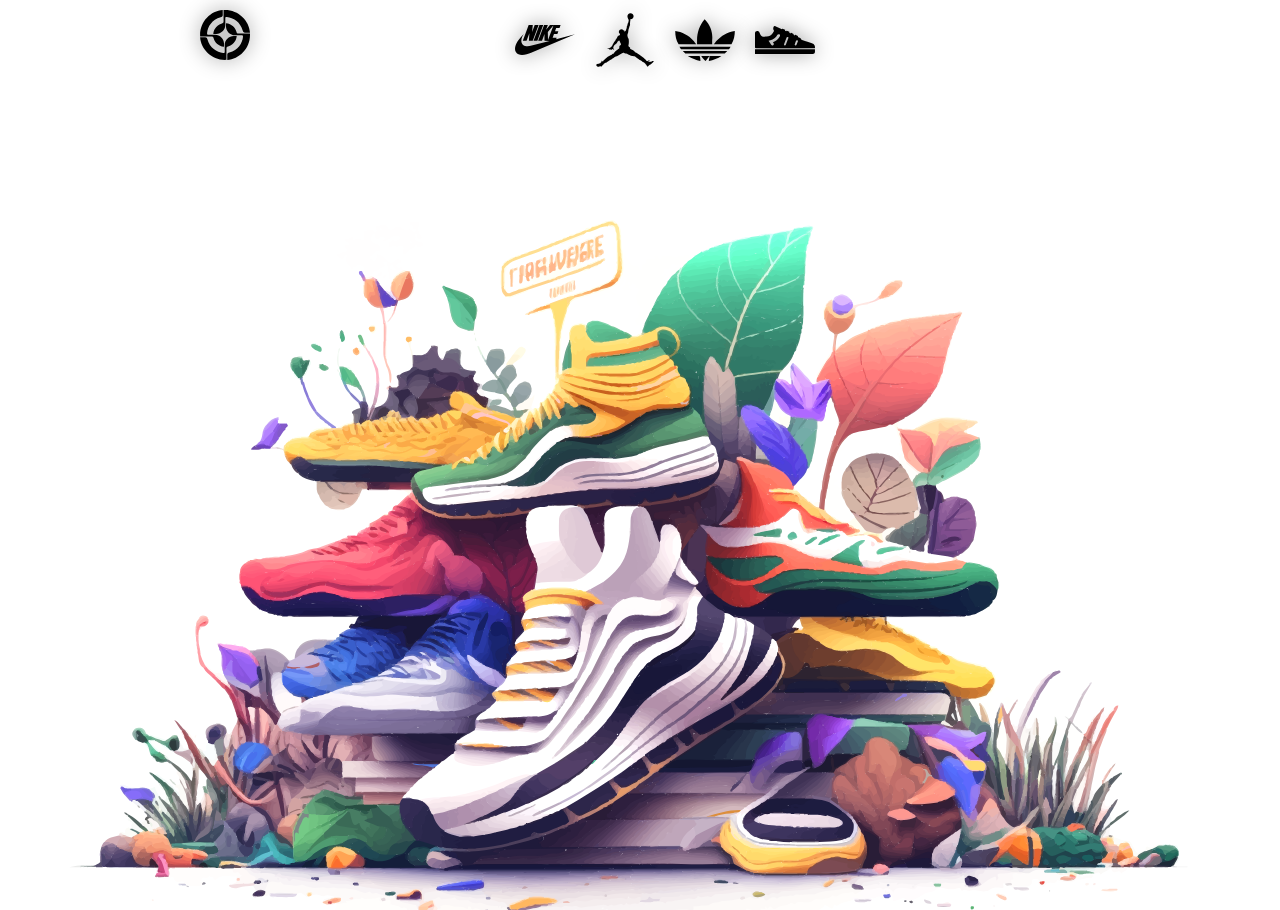
<file: index.html>
<!DOCTYPE html>
<html>
    <head>
        <meta charset="utf-8">
        <meta http-equiv="X-UA-Compatible" content="IE=edge">
        <title>SethWorks' Sneakers</title>
        <meta name="description" content="">
        <meta name="viewport" content="width=device-width, initial-scale=1">
        <link rel="stylesheet" href="styles.css">
    </head>
    <body>
        <div class="nav-wrapper">
            <nav>
              <div class="logo-wrapper">
                <a href="index.html" class="main_logo" id="main_logo"><img alt="main_logo" src="img\logos\generic_logo.svg" width="50px"></a>
              </div>
              <div class="nav_center">
                <a href="index.html" class="nav_logo" id="Nike_logo"><img alt="Nike_logo" src="img\logos\Nike_logo.svg" width="60"></a>
                <a href="index.html" class="nav_logo" id="Jumpman_logo"><img alt="Jumpman_logo" src="img\logos\Jumpman_logo.svg" width="60"></a>
                <a href="index.html" class="nav_logo" id="Adidas_logo"><img alt="Adidas_logo" src="img\logos\Adidas_logo.svg" width="60"></a>
                <a href="index.html" class="nav_logo" id="sneaker_logo"><img alt="sneaker_logo" src="img\logos\sneaker_logo.svg" width="60"></a>
              </div>
            </nav>
          </div>
          

    </body>
</html>
</file>
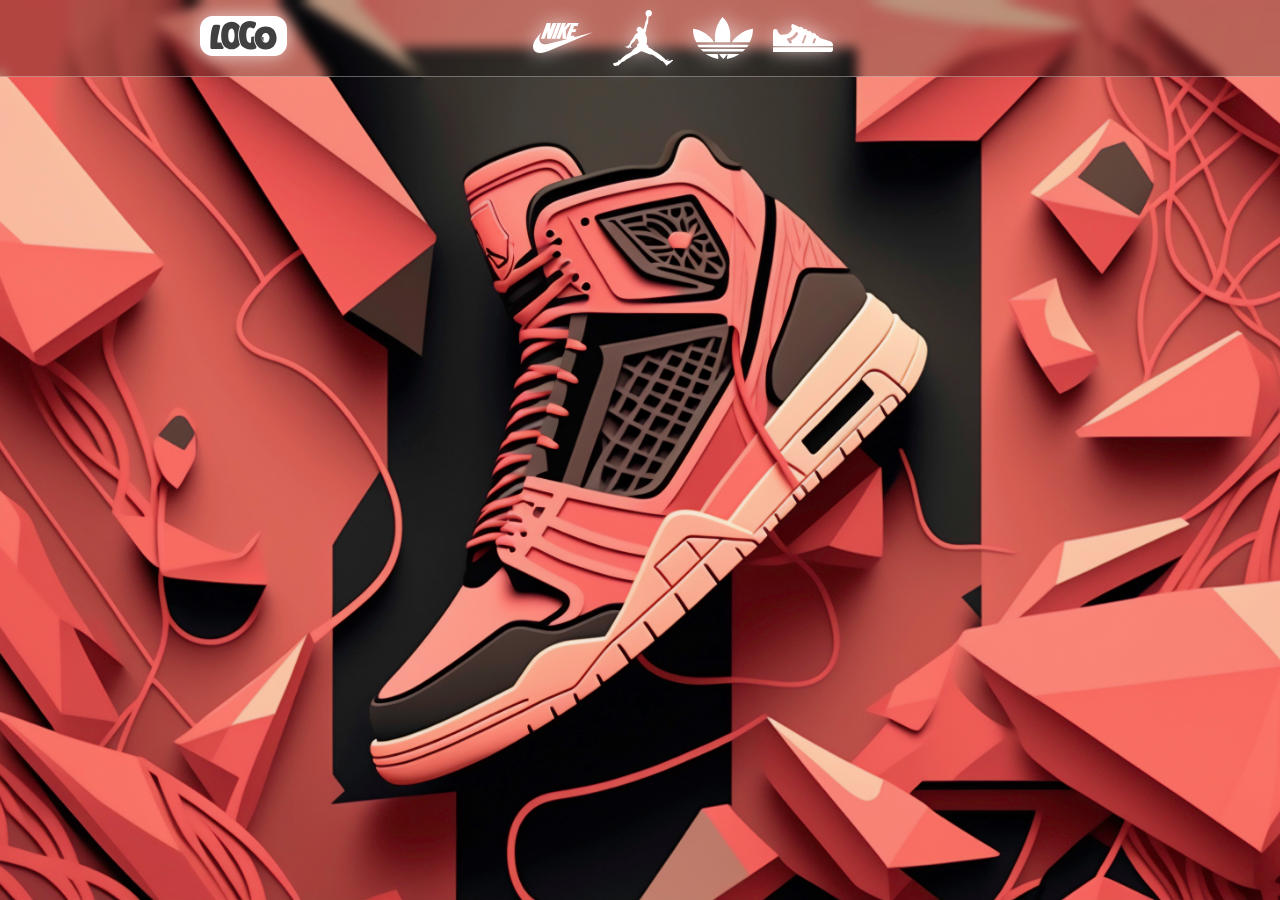
<file: SneakerCatalog/index.html>
<!DOCTYPE html>
<html>
    <head>
        <meta charset="utf-8">
        <meta http-equiv="X-UA-Compatible" content="IE=edge">
        <title>SethWorks' Sneakers</title>
        <meta name="description" content="">
        <meta name="viewport" content="width=device-width, initial-scale=1">
        <link rel="stylesheet" href="styles.css">
    </head>
    <body>
        <div class="nav-wrapper">
            <nav>
              <div class="logo-wrapper">
                <a href="index.html" class="main_logo" id="main_logo"><img alt="main_logo" id="generic_logo" src="img\logos\generic_logo.svg" height="40px"></a>
              </div>
              <div class="nav_center">
                <a href="index.html" class="nav_logo" id="Nike_logo"><img alt="Nike_logo" src="img\logos\Nike_logo.svg" width="60"></a>
                <a href="index.html" class="nav_logo" id="Jumpman_logo"><img alt="Jumpman_logo" src="img\logos\Jumpman_logo.svg" width="60"></a>
                <a href="index.html" class="nav_logo" id="Adidas_logo"><img alt="Adidas_logo" src="img\logos\Adidas_logo.svg" width="60"></a>
                <a href="index.html" class="nav_logo" id="sneaker_logo"><img alt="sneaker_logo" src="img\logos\sneaker_logo.svg" width="60"></a>
                
              </div>
            </nav>
          </div>
          

    </body>
</html>
</file>
<file: styles.css>
body {
    padding: 0;
    margin: 0px;
    background-image: url("img/etc/hero_image.svg");
    background-size: cover;
    background-repeat: no-repeat;
    background-position: center bottom;
    min-height: 400px;
    overflow: hidden;
    height: 100vh;
  }

  .nav-wrapper{
    margin: 10px 200px 0px;
  }

  .nav-wrapper img{
    filter: drop-shadow(0 0 10px rgb(0,0,0,0.4));
  }

  .logo-wrapper {
    float: left;
  }
  
  .nav_center {
    display: flex;
    justify-content: center;
    align-items: center;
  }
  
  .nav_logo {
    margin: 0 10px;
  }
  
  .nav_logo img {
    vertical-align: middle;
  }


  .nav_logo img {
    transition: all 0.3s;
  }
  
  nav #Nike_logo:hover img {
    transform: scale(1.1) rotate(-5deg);
    filter: invert(39%) sepia(51%) saturate(2351%) hue-rotate(2deg) brightness(105%) contrast(103%) drop-shadow(0 0 10px rgb(255, 102, 0, 0.6));
  }

  nav #Jumpman_logo:hover img {
    transform: scale(1.1) rotate(5deg);
    filter: invert(15%) sepia(75%) saturate(3876%) hue-rotate(342deg) brightness(94%) contrast(105%) drop-shadow(0 0 10px rgb(206, 17, 38, 0.6));
  }

  nav #Adidas_logo:hover img {
    transform: scale(1.1) rotate(-5deg);
    filter: invert(23%) sepia(30%) saturate(5785%) hue-rotate(204deg) brightness(92%) contrast(105%) drop-shadow(0 0 10px rgb(0, 81, 186, 0.6));
  }

  nav #sneaker_logo:hover img {
    transform: scale(1.1) rotate(5deg);
    filter: invert(72%) sepia(37%) saturate(5153%) hue-rotate(42deg) brightness(96%) contrast(93%) drop-shadow(0 0 10px rgb(117, 183, 9, 0.6));
  }

  @media screen and (max-width: 767px) {
    /* Small screens */
  
    /* Center the logo */
    .logo-wrapper {
      float: none;
      text-align: center;
    }
  
    /* Adjust margins for the nav logos */
    .nav_logo {
      margin: 10px;
    }
  }
</file>
<file: SneakerCatalog/styles.css>
body {
    padding: 0;
    margin: 0px;
    background-image: url("img/etc/pink_sneaker_wallpaper.webp");
    background-size: cover;
    background-repeat: no-repeat;
    background-position: center center;
    min-height: 400px;
    overflow: hidden;
    height: 100vh;
  }
  
  .nav-wrapper {
    padding: 0.625em 12.5em 0.625em;
    background-color: rgba(0, 0, 0, 0.25); /* Set a semi-transparent white background */
    backdrop-filter: blur(6px); /* Apply a blur effect to the background */
    border-bottom: 1px solid rgba(255, 255, 255, 0.35);
    }

  .nav-wrapper img{
    filter: drop-shadow(0 0 0.625em rgba(255, 248, 248, 0.75));
  }

  .logo-wrapper {
    float: left;
  }
  
  .nav_center {
    display: flex;
    justify-content: center;
    align-items: center;
  }

  #generic_logo{
    padding-top: 0.375em;
  }
  
  .nav_logo {
    margin: 0 10px;
  }
  
  .nav_logo img {
    vertical-align: middle;
    transition: all 0.3s;
  }
  
  nav #Nike_logo:hover img {
    transform: scale(1.1) rotate(-5deg);
    filter: invert(37%) sepia(84%) saturate(767%) hue-rotate(329deg) brightness(97%) contrast(99%) drop-shadow(0 0 0.625em rgb(255, 102, 0, 0.6));
  }

  nav #Jumpman_logo:hover img {
    transform: scale(1.1) rotate(5deg);
    filter: invert(9%) sepia(98%) saturate(5289%) hue-rotate(4deg) brightness(97%) contrast(115%) drop-shadow(0 0 0.625em rgb(206, 17, 38, 0.6));
  }

  nav #Adidas_logo:hover img {
    transform: scale(1.1) rotate(-5deg);
    filter: invert(23%) sepia(30%) saturate(5785%) hue-rotate(204deg) brightness(92%) contrast(105%) drop-shadow(0 0 0.625em rgb(0, 81, 186, 0.6));
  }

  nav #sneaker_logo:hover img {
    transform: scale(1.1) rotate(5deg);
    filter: invert(72%) sepia(37%) saturate(5153%) hue-rotate(42deg) brightness(96%) contrast(93%) drop-shadow(0 0 0.625em rgb(117, 183, 9, 0.6));
  }

  @media screen and (max-width: 767px) {
    /* Small screens */
    .nav-wrapper{
      padding: 0.625em 0px 0px 0px;
    }
  
    /* Center the logo */
    .logo-wrapper {
      float: none;
      text-align: center;
    }
  
    /* Adjust margins for the nav logos */
    .nav_logo {
      margin: 10px;
    }
  }
</file>
